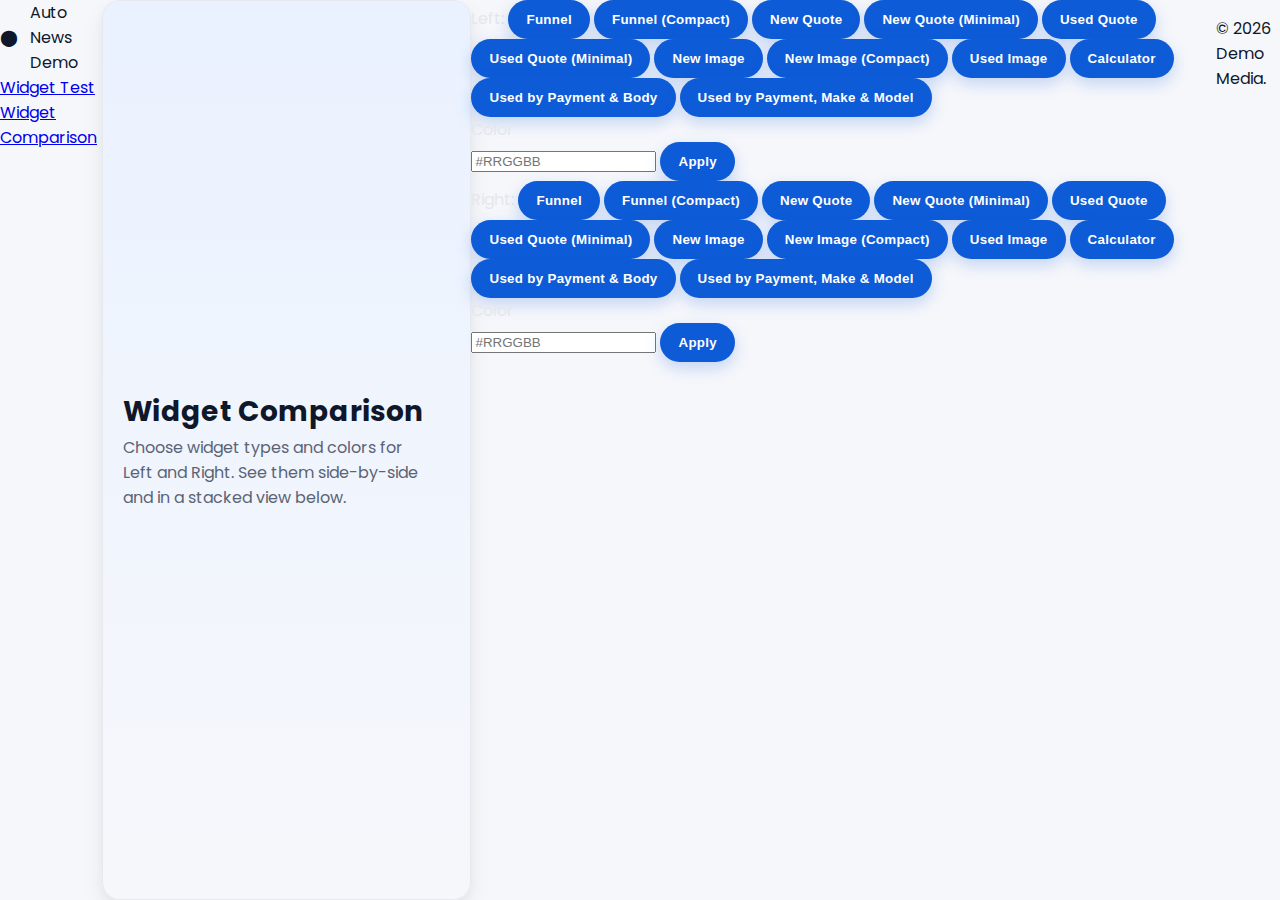
<file: quotes.html>
<!DOCTYPE html>
<html lang="en">
<head>
  <meta charset="utf-8" />
  <meta name="viewport" content="width=device-width, initial-scale=1" />
  <meta name="robots" content="noindex,nofollow" />
  <title>Widget Comparison</title>

  <!-- Poppins for page + widgets -->
  <link href="https://fonts.googleapis.com/css2?family=Poppins:wght@400;600;700;800&display=swap" rel="stylesheet">
  <link rel="stylesheet" href="./styles.css" />
  <style>
    body { font-family:'Poppins',sans-serif; }
    /* Panel backgrounds: default vs minimal */
    .demo-panel { background:#2d3442; border-radius:12px; }
    .demo-panel.is-minimal { background:#eef1f5; }
    /* Keep controls readable if your base CSS is dark */
    .controls .label { color:#e5e7eb; }
  </style>
</head>
<body>
  <header class="site-header" id="siteHeader">
    <div class="container header__inner">
      <a class="brand" href="./">
        <span class="brand__mark" aria-hidden="true">⬤</span>
        <span class="brand__text">Auto News Demo</span>
      </a>
      <nav class="site-nav" id="siteNav" aria-label="Primary">
        <a href="./widget.html">Widget Test</a>
        <a href="./quotes.html" class="is-active">Widget Comparison</a>
      </nav>
    </div>
  </header>

  <section class="hero">
    <div class="container hero__inner">
      <h1 class="hero__title">Widget Comparison</h1>
      <p class="hero__dek">Choose widget types and colors for Left and Right. See them side-by-side and in a stacked view below.</p>
    </div>
  </section>

  <main class="container quotes-wrap">
    <!-- ======= CONTROLS ROW ======= -->
    <div class="controls" id="controlsRow">
      <!-- LEFT controls -->
      <div class="group" id="typeA">
        <span class="label">Left:</span>
        <button class="btn is-active" data-type="new-car-funnel">Funnel</button>
        <button class="btn" data-type="new-car-funnel-compact">Funnel (Compact)</button>

        <button class="btn" data-type="new-car-quote">New Quote</button>
        <button class="btn" data-type="new-car-quote-minimal">New Quote (Minimal)</button>

        <button class="btn" data-type="used-car-quote">Used Quote</button>
        <button class="btn" data-type="used-car-quote-minimal">Used Quote (Minimal)</button>

        <button class="btn" data-type="new-car-image">New Image</button>
        <button class="btn" data-type="new-car-image-compact">New Image (Compact)</button>

        <button class="btn" data-type="used-car-image">Used Image</button>

        <button class="btn" data-type="calculator">Calculator</button>
        <button class="btn" data-type="used-pay-body">Used by Payment & Body</button>
        <button class="btn" data-type="used-pay-mm">Used by Payment, Make & Model</button>
      </div>

      <div class="group" id="colorA">
        <span class="label">Color</span>
        <span class="swatch is-active" style="background:#303745" data-color="#303745"></span>
        <span class="swatch" style="background:#fd4e3f" data-color="#fd4e3f"></span>
        <span class="swatch" style="background:#de2828" data-color="#de2828"></span>
        <span class="swatch" style="background:#252629" data-color="#252629"></span>
        <span class="swatch" style="background:#000000" data-color="#000000"></span>
        <span class="swatch" style="background:#ffba3a" data-color="#ffba3a"></span>
        <div class="hex-input">
          <input id="hexInputA" type="text" placeholder="#RRGGBB" maxlength="7" />
          <button class="btn" id="applyHexA">Apply</button>
        </div>
      </div>

      <div class="group" id="targetA" style="display:none;">
        <span class="label">Submit</span>
        <button class="btn is-active" data-target="parent">Same tab</button>
        <button class="btn" data-target="blank">New tab</button>
      </div>

      <!-- RIGHT controls -->
      <div class="group" id="typeB">
        <span class="label">Right:</span>
        <button class="btn is-active" data-type="new-car-funnel">Funnel</button>
        <button class="btn" data-type="new-car-funnel-compact">Funnel (Compact)</button>

        <button class="btn" data-type="new-car-quote">New Quote</button>
        <button class="btn" data-type="new-car-quote-minimal">New Quote (Minimal)</button>

        <button class="btn" data-type="used-car-quote">Used Quote</button>
        <button class="btn" data-type="used-car-quote-minimal">Used Quote (Minimal)</button>

        <button class="btn" data-type="new-car-image">New Image</button>
        <button class="btn" data-type="new-car-image-compact">New Image (Compact)</button>

        <button class="btn" data-type="used-car-image">Used Image</button>

        <button class="btn" data-type="calculator">Calculator</button>
        <button class="btn" data-type="used-pay-body">Used by Payment & Body</button>
        <button class="btn" data-type="used-pay-mm">Used by Payment, Make & Model</button>
      </div>

      <div class="group" id="colorB">
        <span class="label">Color</span>
        <span class="swatch" style="background:#303745" data-color="#303745"></span>
        <span class="swatch" style="background:#fd4e3f" data-color="#fd4e3f"></span>
        <span class="swatch is-active" style="background:#de2828" data-color="#de2828"></span>
        <span class="swatch" style="background:#252629" data-color="#252629"></span>
        <span class="swatch" style="background:#000000" data-color="#000000"></span>
        <span class="swatch" style="background:#ffba3a" data-color="#ffba3a"></span>
        <div class="hex-input">
          <input id="hexInputB" type="text" placeholder="#RRGGBB" maxlength="7" />
          <button class="btn" id="applyHexB">Apply</button>
        </div>
      </div>

      <div class="group" id="targetB" style="display:none;">
        <span class="label">Submit</span>
        <button class="btn is-active" data-target="parent">Same tab</button>
        <button class="btn" data-target="blank">New tab</button>
      </div>
    </div>

    <!-- ======= TOP: side-by-side ======= -->
    <div class="quotes-grid" style="margin-top:10px;">
      <section class="quotes-card demo-panel" id="panelA"><div id="slotA"></div></section>
      <section class="quotes-card demo-panel" id="panelB"><div id="slotB"></div></section>
    </div>

    <!-- ======= BOTTOM: stacked mirrors ======= -->
    <section class="quotes-card demo-panel" id="panelA2" style="margin-top:16px;"><div id="slotA_stack"></div></section>
    <section class="quotes-card demo-panel" id="panelB2" style="margin-top:16px;"><div id="slotB_stack"></div></section>
  </main>

  <footer class="site-footer">
    <div class="container footer__inner">
      <p class="copyright">© <span id="year"></span> Demo Media.</p>
    </div>
  </footer>

  <!-- Dynamic loader for this demo page -->
  <script src="https://www.rydeshopper.com/app/shoppingtools/scripts/widget.js"></script>
  <script>
    document.getElementById("year").textContent = new Date().getFullYear();
    const dtc = window.dtc;
    const VALID_HEX = /^#([0-9a-fA-F]{6}|[0-9a-fA-F]{3})$/;

    const supportsSubmit = (t) => [
      'calculator','new-car-quote','new-car-quote-minimal',
      'used-car-quote','used-car-quote-minimal',
      'new-car-image','new-car-image-compact',
      'used-car-image','used-pay-body','used-pay-mm'
    ].includes(t);

    const isMinimal = (t) => ['new-car-quote-minimal','used-car-quote-minimal'].includes(t);

    function classAndExtras(type){
      switch(type){
        case 'new-car-funnel':         return ['dt-new-car-funnel', {}];
        case 'new-car-funnel-compact': return ['dt-new-car-funnel', { 'data-theme':'compact' }];

        case 'new-car-quote':          return ['dt-new-car-quote', {}];
        case 'new-car-quote-minimal':  return ['dt-new-car-quote', { 'data-theme':'minimal' }];

        case 'used-car-quote':         return ['dt-used-car-quote', {}];
        case 'used-car-quote-minimal': return ['dt-used-car-quote', { 'data-theme':'minimal' }];

        case 'new-car-image':          return ['dt-new-car-image', {}];
        case 'new-car-image-compact':  return ['dt-new-car-image', { 'data-theme':'compact' }];

        case 'used-car-image':         return ['dt-used-car-image', {}];

        case 'calculator':             return ['dt-car-payment-calculator', {}];
        case 'used-pay-body':          return ['dt-used-car-payment-body-type', {}];
        case 'used-pay-mm':            return ['dt-used-car-payment-makes-models', {}];
      }
    }

    function buildEl(state){
      const { type, color, target='parent' } = state;
      const [cls, extras] = classAndExtras(type);
      const el = document.createElement('div');
      el.className = cls;
      el.setAttribute('data-gid','0000-5200');
      el.setAttribute('data-tenant','RSP1995');
      el.setAttribute('data-color-primary', color);

      // Ensure Poppins in the widget
      el.setAttribute('data-font-primary','Poppins');
      el.setAttribute('data-font-secondary','Poppins');

      if (cls === 'dt-new-car-funnel'){ el.setAttribute('data-make','Chevrolet'); el.setAttribute('data-model','Blazer'); }
      Object.entries(extras).forEach(([k,v])=>el.setAttribute(k,v));
      if (supportsSubmit(type)) el.setAttribute('data-submit-target', target);
      return el;
    }

    function setPanelBg(panel, type){
      panel.classList.toggle('is-minimal', isMinimal(type));
    }

    // Defaults
    let left  = { type:'new-car-funnel', color:'#303745', target:'parent' };
    let right = { type:'new-car-funnel', color:'#de2828', target:'parent' };

    // Panels + slots
    const panelA  = document.getElementById('panelA');
    const panelB  = document.getElementById('panelB');
    const panelA2 = document.getElementById('panelA2');
    const panelB2 = document.getElementById('panelB2');

    const slotA = document.getElementById('slotA');
    const slotB = document.getElementById('slotB');
    const slotA_stack = document.getElementById('slotA_stack');
    const slotB_stack = document.getElementById('slotB_stack');

    // Instances
    const instA  = new dtc.Widget({slot:1});
    const instB  = new dtc.Widget({slot:2});
    const instA2 = new dtc.Widget({slot:3});
    const instB2 = new dtc.Widget({slot:4});

    async function render(){
      // Panel backgrounds
      [ [panelA,left], [panelB,right], [panelA2,left], [panelB2,right] ].forEach(([p,c])=>setPanelBg(p,c.type));

      // Clear mounts
      [slotA,slotB,slotA_stack,slotB_stack].forEach(s=>s.innerHTML='');

      // Build + render
      const elA  = buildEl(left);
      const elB  = buildEl(right);
      const elA2 = buildEl(left);
      const elB2 = buildEl(right);

      slotA.appendChild(elA);   slotB.appendChild(elB);
      slotA_stack.appendChild(elA2); slotB_stack.appendChild(elB2);

      await instA.render(elA);
      await instB.render(elB);
      await instA2.render(elA2);
      await instB2.render(elB2);
    }

    // ----- Wire controls -----
    function wireType(groupId, which){
      document.querySelectorAll('#'+groupId+' .btn').forEach(btn=>{
        btn.addEventListener('click', async ()=>{
          document.querySelectorAll('#'+groupId+' .btn').forEach(b=>b.classList.remove('is-active'));
          btn.classList.add('is-active');
          (which==='A'? left : right).type = btn.dataset.type;

          // show/hide submit target control for this side
          const targetGroupId = which==='A' ? 'targetA' : 'targetB';
          document.getElementById(targetGroupId).style.display =
            supportsSubmit(btn.dataset.type) ? '' : 'none';

          // re-render both instances on this side
          await instA.unmount(); await instA2.unmount();
          await instB.unmount(); await instB2.unmount();
          render();
        });
      });
    }

    function wireColor(groupId, which){
      document.querySelectorAll('#'+groupId+' .swatch').forEach(s=>{
        s.addEventListener('click', async ()=>{
          document.querySelectorAll('#'+groupId+' .swatch').forEach(x=>x.classList.remove('is-active'));
          s.classList.add('is-active');
          (which==='A'? left : right).color = s.dataset.color;
          await instA.unmount(); await instA2.unmount();
          await instB.unmount(); await instB2.unmount();
          render();
        });
      });
    }

    function wireHex(applyBtnId, inputId, which){
      document.getElementById(applyBtnId).addEventListener('click', async ()=>{
        const val = document.getElementById(inputId).value.trim();
        if (!VALID_HEX.test(val)) { alert('Enter a valid HEX like #303745'); return; }
        (which==='A'? left : right).color = val;
        await instA.unmount(); await instA2.unmount();
        await instB.unmount(); await instB2.unmount();
        render();
      });
    }

    function wireTarget(groupId, which){
      document.querySelectorAll('#'+groupId+' .btn').forEach(btn=>{
        btn.addEventListener('click', async ()=>{
          document.querySelectorAll('#'+groupId+' .btn').forEach(b=>b.classList.remove('is-active'));
          btn.classList.add('is-active');
          (which==='A'? left : right).target = btn.dataset.target;
          // Only matters when the selected type supports submit
          await instA.unmount(); await instA2.unmount();
          await instB.unmount(); await instB2.unmount();
          render();
        });
      });
    }

    // Wire both sides
    wireType('typeA','A');  wireColor('colorA','A');  wireHex('applyHexA','hexInputA','A');  wireTarget('targetA','A');
    wireType('typeB','B');  wireColor('colorB','B');  wireHex('applyHexB','hexInputB','B');  wireTarget('targetB','B');

    // Initialize visibility of submit-target groups
    document.getElementById('targetA').style.display = supportsSubmit(left.type)  ? '' : 'none';
    document.getElementById('targetB').style.display = supportsSubmit(right.type) ? '' : 'none';

    // Initial render
    render();
  </script>
</body>
</html>
</file>
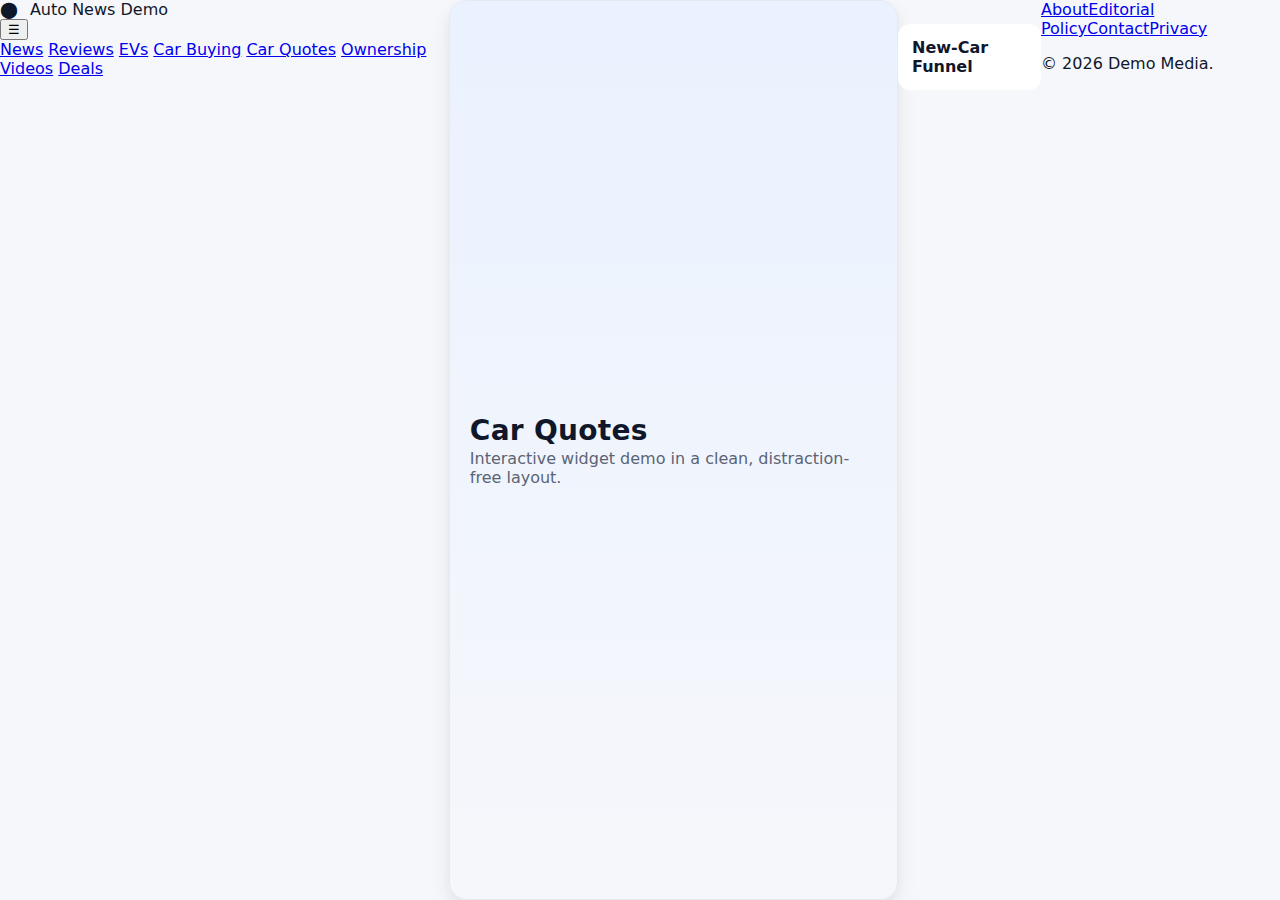
<file: widget.html>
<!DOCTYPE html>
<html lang="en">
<head>
  <meta charset="utf-8" />
  <meta name="viewport" content="width=device-width, initial-scale=1" />
  <meta name="robots" content="noindex,nofollow" />
  <title>Car Quotes</title>
  <link rel="stylesheet" href="./styles.css" />
  <style>
    .quotes-only { padding: 24px 0 48px; }
    .quotes-panel{
      background:#fff; border:1px solid var(--border); border-radius:12px;
      box-shadow:var(--shadow-1);
    }
    .quotes-panel__hd{ padding:14px; border-bottom:1px solid var(--border); font-weight:800; }
    .quotes-panel__bd{ padding:0; } /* widget full width */
  </style>
</head>
<body>
  <header class="site-header" id="siteHeader">
    <div class="container header__inner">
      <a class="brand" href="./">
        <span class="brand__mark" aria-hidden="true">⬤</span>
        <span class="brand__text">Auto News Demo</span>
      </a>
      <button class="menu-toggle" id="menuToggle" aria-expanded="false" aria-controls="siteNav" aria-label="Open menu">☰</button>
      <nav class="site-nav" id="siteNav" aria-label="Primary">
        <a href="./">News</a>
        <a href="#">Reviews</a>
        <a href="#">EVs</a>
        <a href="./">Car Buying</a>
        <a href="./widget.html" class="is-active">Car Quotes</a>
        <a href="#">Ownership</a>
        <a href="#">Videos</a>
        <a href="#">Deals</a>
      </nav>
    </div>
  </header>

  <section class="hero">
    <div class="container hero__inner">
      <h1 class="hero__title">Car Quotes</h1>
      <p class="hero__dek">Interactive widget demo in a clean, distraction-free layout.</p>
    </div>
  </section>

  <main class="container quotes-only">
    <section class="quotes-panel">
      <div class="quotes-panel__hd">New-Car Funnel</div>
      <div class="quotes-panel__bd">
        <div
          class="dt-new-car-funnel"
          data-gid="0000-5200"
          data-tenant="RSP1995"
          data-make="Chevrolet"
          data-model="Blazer"
          data-color-primary="#DE2828"
          data-font-primary="sofia-pro, sans-serif">
        </div>
      </div>
    </section>
  </main>

  <footer class="site-footer">
    <div class="container footer__inner">
      <nav class="footer-nav" aria-label="Footer">
        <a href="#">About</a><a href="#">Editorial Policy</a><a href="#">Contact</a><a href="#">Privacy</a>
      </nav>
      <p class="copyright">© <span id="year"></span> Demo Media.</p>
    </div>
  </footer>

  <script src="https://www.rydeshopper.com/app/shoppingtools/scripts/widget-inline.js"></script>
  <script src="./app.js"></script>
</body>
</html>
</file>
<file: styles.css>
:root {
  --bg: #f6f7fb;
  --ink: #0f172a;
  --muted: #5b6475;
  --card: #ffffff;
  --line: #e7e9f1;
  --blue: #0d5bd7;
  --blue-ink: #0b3ca6;
  --radius: 16px;
  --shadow: 0 10px 24px rgba(16, 24, 40, .06), 0 4px 10px rgba(16, 24, 40, .04);
}

/* --- UNIVERSAL MOBILE FIX --- */
html, body {
  overflow-x: hidden;
  /* Prevent horizontal scroll on mobile */
  width: 100%;
}

/* Ensure internal elements don't push outside */
.wrap, .hero, .billboard, .card, .widget-card {
  max-width: 100%;
  overflow-x: hidden;
}

/* Fix grid/gap overflows on smaller screens */
@media (max-width: 720px) {
  .wrap {
    padding-left: 12px;
    padding-right: 12px;
  }

  .grid {
    margin: 0;
    padding: 0;
  }

  .card, .widget-card {
    width: 100%;
  }

  img {
    max-width: 100%;
    height: auto;
  }
}

* {
  box-sizing: border-box;
}

html, body {
  height: 100%;
}

body {
  margin: 0;
  font-family: "Questrial", system-ui, -apple-system, "Segoe UI", Roboto, Arial, sans-serif;
  background: var(--bg);
  color: var(--ink);
}

/* Header / brand (bigger, mobile-friendly) */
.topbar {
  height: 72px;
  background: #fff;
  border-bottom: 1px solid var(--line);
  display: flex;
  align-items: center;
  justify-content: center;
  position: sticky;
  top: 0;
  z-index: 20;
  padding: 0 12px;
}

.brand {
  display: flex;
  align-items: center;
  gap: 12px;
  text-decoration: none;
  color: var(--ink);
}

.brand-dot {
  width: 16px;
  height: 16px;
  border-radius: 50%;
  background: var(--blue);
}

.brand-wordmark {
  font-size: 20px;
  letter-spacing: .3px;
  font-weight: 700;
}

.brand-wordmark small {
  font-size: 13px;
  color: var(--muted);
  margin-left: 6px;
}

/* Layout shell */
.wrap {
  max-width: 1120px;
  margin: 0 auto;
  padding: 20px 16px 64px;
}

/* Hero */
.hero {
  background: linear-gradient(180deg, #eaf2ff 0%, #f6f7fb 100%);
  border: 1px solid var(--line);
  border-radius: var(--radius);
  box-shadow: var(--shadow);
  padding: 20px;
  display: grid;
  grid-template-columns: 1fr auto;
  gap: 14px;
  align-items: center;
}

.hero h1 {
  margin: 0;
  font-size: 28px;
  letter-spacing: .3px;
}

.hero p {
  margin: 2px 0 0;
  color: var(--muted);
}

.cta {
  display: flex;
  gap: 10px;
  align-items: center;
  flex-wrap: wrap;
}

.btn {
  border: none;
  background: var(--blue);
  color: #fff;
  cursor: pointer;
  padding: 12px 18px;
  border-radius: 999px;
  font-weight: 600;
  letter-spacing: .3px;
  box-shadow: 0 6px 16px rgba(13, 91, 215, .22);
}

.btn.secondary {
  background: #fff;
  color: var(--blue-ink);
  border: 1px solid var(--line);
  box-shadow: none;
}

/* Billboard (uniform aspect) */
.billboard {
  margin: 18px 0 22px;
  border-radius: 22px;
  overflow: hidden;
  border: 1px solid var(--line);
  box-shadow: var(--shadow);
  aspect-ratio: 21 / 9;
  position: relative;
  background: #dfe8ff url('https://images.unsplash.com/photo-1511919884226-fd3cad34687c?q=80&w=1600&auto=format&fit=crop') center/cover no-repeat;
}

.tabs {
  position: absolute;
  left: 24px;
  bottom: 24px;
  display: flex;
  gap: 12px;
  background: rgba(255, 255, 255, .88);
  backdrop-filter: blur(6px);
  padding: 8px;
  border-radius: 999px;
  border: 1px solid var(--line);
}

.pill {
  padding: 8px 14px;
  border-radius: 999px;
  font-weight: 600;
  color: var(--blue-ink);
}

.pill.active {
  background: var(--blue);
  color: #fff;
}

/* Article grid */
.grid {
  display: grid;
  grid-template-columns: 1fr minmax(0, 740px) 1fr;
  gap: 24px;
}

.spacer {
  display: none;
}

@media (min-width:1024px) {
  .spacer {
    display: block;
  }
}

/* Cards */
.card {
  grid-column: 1 / -1;
  background: var(--card);
  border: 1px solid var(--line);
  border-radius: var(--radius);
  box-shadow: var(--shadow);
  padding: 22px;
}

.eyebrow {
  font-size: 12px;
  text-transform: uppercase;
  letter-spacing: .35px;
  color: var(--muted);
}

.h2 {
  font-size: 24px;
  margin: 6px 0 6px;
}

.lead {
  color: var(--muted);
  margin: 0 0 6px;
}

/* Uniform figures (THIS fixes the “unfinished/broken” look) */
.figure {
  margin: 12px 0;
  border-radius: 14px;
  overflow: hidden;
  border: 1px solid var(--line);
  aspect-ratio: 16 / 9;
  /* consistent height */
  display: block;
}

.figure>img {
  width: 100%;
  height: 100%;
  object-fit: cover;
  object-position: center;
  display: block;
}

/* Widget block (mid-article) */
.widget-card {
  grid-column: 1 / -1;
  background: #fff;
  border: 1px solid var(--line);
  border-radius: 16px;
  box-shadow: var(--shadow);
  padding: 14px 14px 10px;
  margin: 18px 0;
}

.widget-head {
  display: flex;
  align-items: flex-end;
  justify-content: space-between;
  gap: 12px;
}

.widget-title {
  margin: 0;
  font-size: 18px;
}

.cap {
  font-size: 13px;
  color: var(--muted);
}

.widget-wrap {
  margin-top: 8px;
  padding: 10px;
  border-radius: 12px;
  overflow: hidden;
  background: #fff;
  border: 1px solid var(--line);
}

/* Responsive tweaks */
@media (max-width: 720px) {
  .topbar {
    height: 64px;
  }

  .brand-wordmark {
    font-size: 18px;
  }

  .hero {
    grid-template-columns: 1fr;
  }

  .cta {
    justify-content: flex-start;
  }

  .billboard {
    border-radius: 18px;
  }

  .grid {
    grid-template-columns: 1fr;
  }

  .card, .widget-card {
    padding: 16px;
  }
}
/* --- MOBILE OVERFLOW PATCH --- */

/* 1) Force single-column article grid on small screens */
@media (max-width: 1024px) {
  .grid {
    grid-template-columns: 1fr !important;
  }
}

/* 2) Uniform figures + no sideways overflow */
.figure {
  width: 100%;
  aspect-ratio: 16 / 9;
}
.figure > img {
  width: 100%;
  height: 100%;
  object-fit: cover;
  display: block;
}

/* 3) Absolutely prevent any horizontal spill (incl. widgets) */
html, body {
  width: 100%;
  overflow-x: hidden;
}

/* Key guardrails on containers that wrap 3rd-party content */
.wrap, .hero, .billboard, .card, .widget-card, .widget-wrap {
  max-width: 100%;
  overflow-x: hidden; /* contains any child that tries to be wider */
}

/* 4) Specifically contain the inventory carousel if it requests a fixed width */
.widget-wrap .dt-inventory-carousel {
  max-width: 100% !important;
  width: 100% !important;    /* let it scale to the container */
  display: block;
}
/* --- DESKTOP VIEWPORT CONSTRAINT --- */

/* Keep layout centered and visually balanced on wide screens */
@media (min-width: 1280px) {
  body {
    display: flex;
    justify-content: center;
    background-color: var(--bg);
  }

  .wrap {
    max-width: 1200px;   /* limits total width */
    width: 100%;
    margin: 0 auto;
    padding-left: 32px;
    padding-right: 32px;
  }

  /* prevent hero and billboard from touching window edges */
  .hero, .billboard, .card, .widget-card {
    border-radius: 18px;
    margin-left: auto;
    margin-right: auto;
  }
}

/* smooth transition between tablet and desktop */
@media (min-width: 1024px) and (max-width: 1279px) {
  .wrap {
    padding-left: 24px;
    padding-right: 24px;
  }
}
</file>
